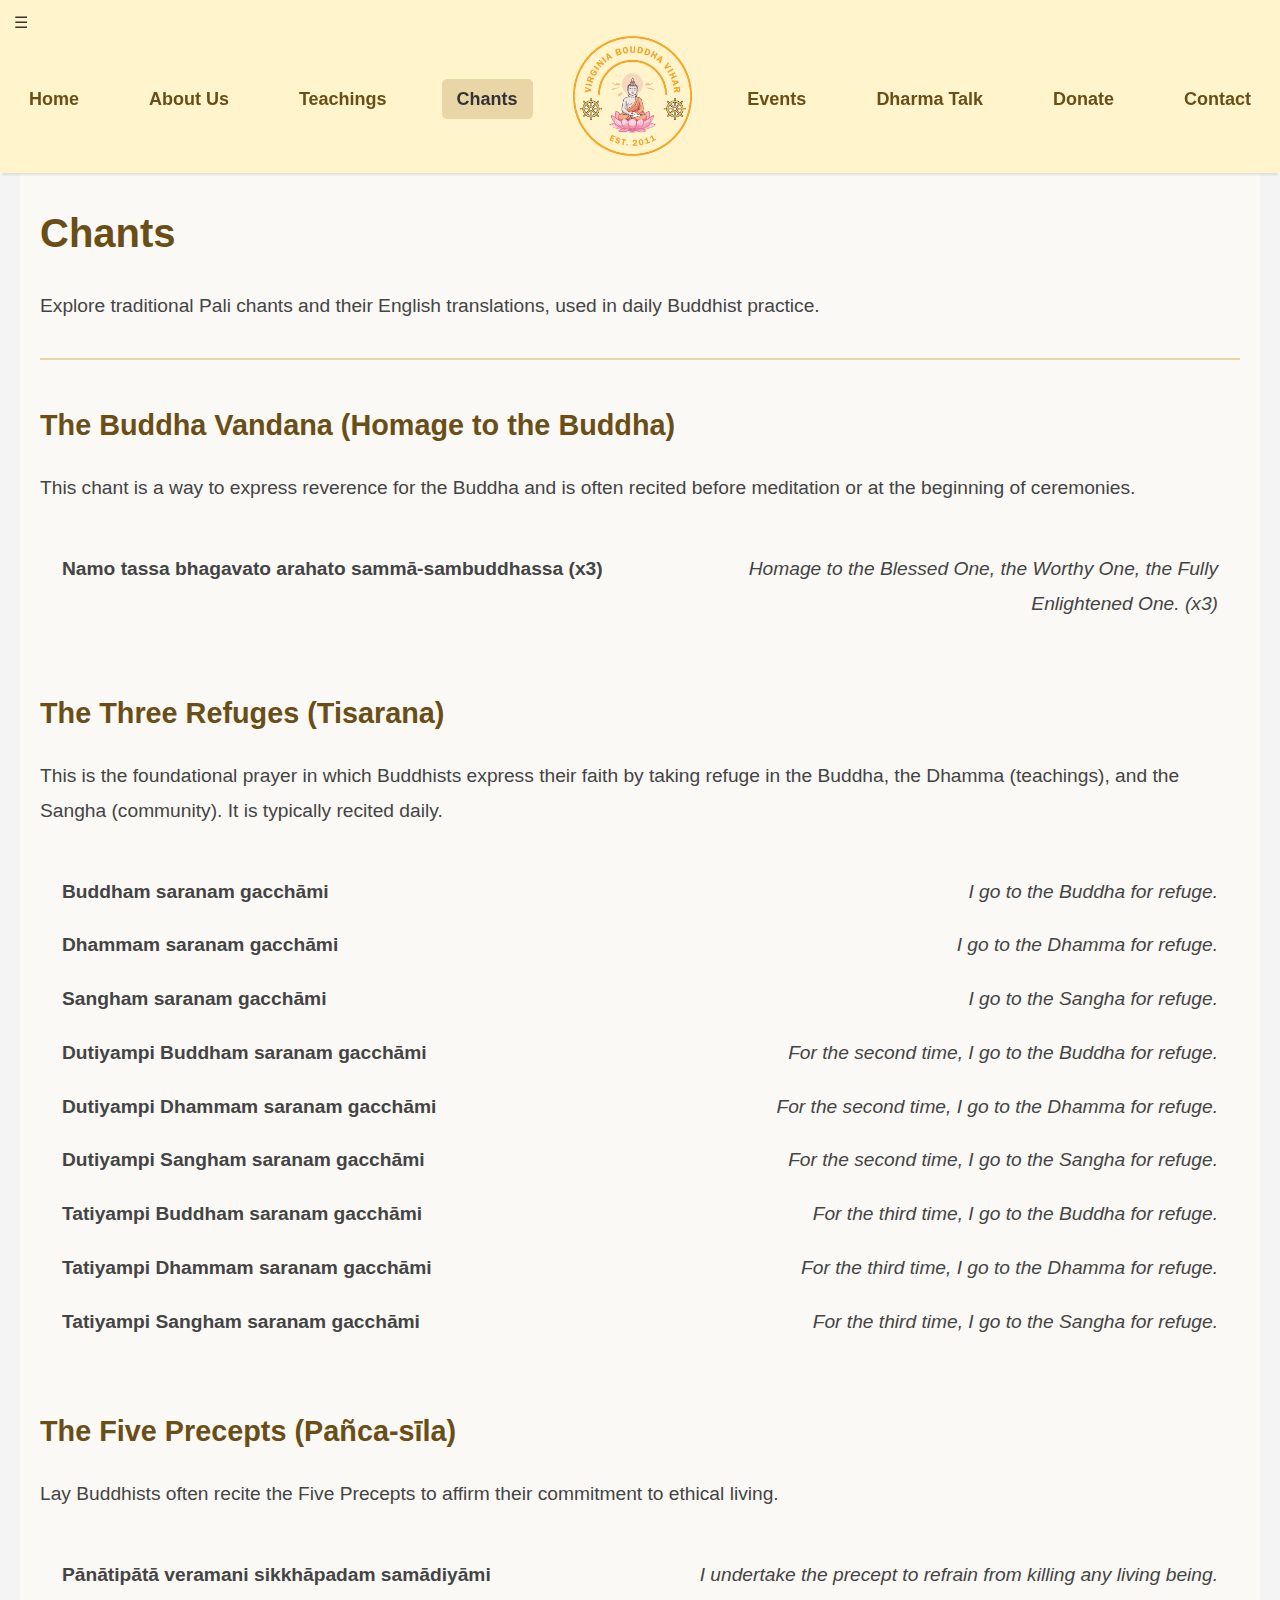
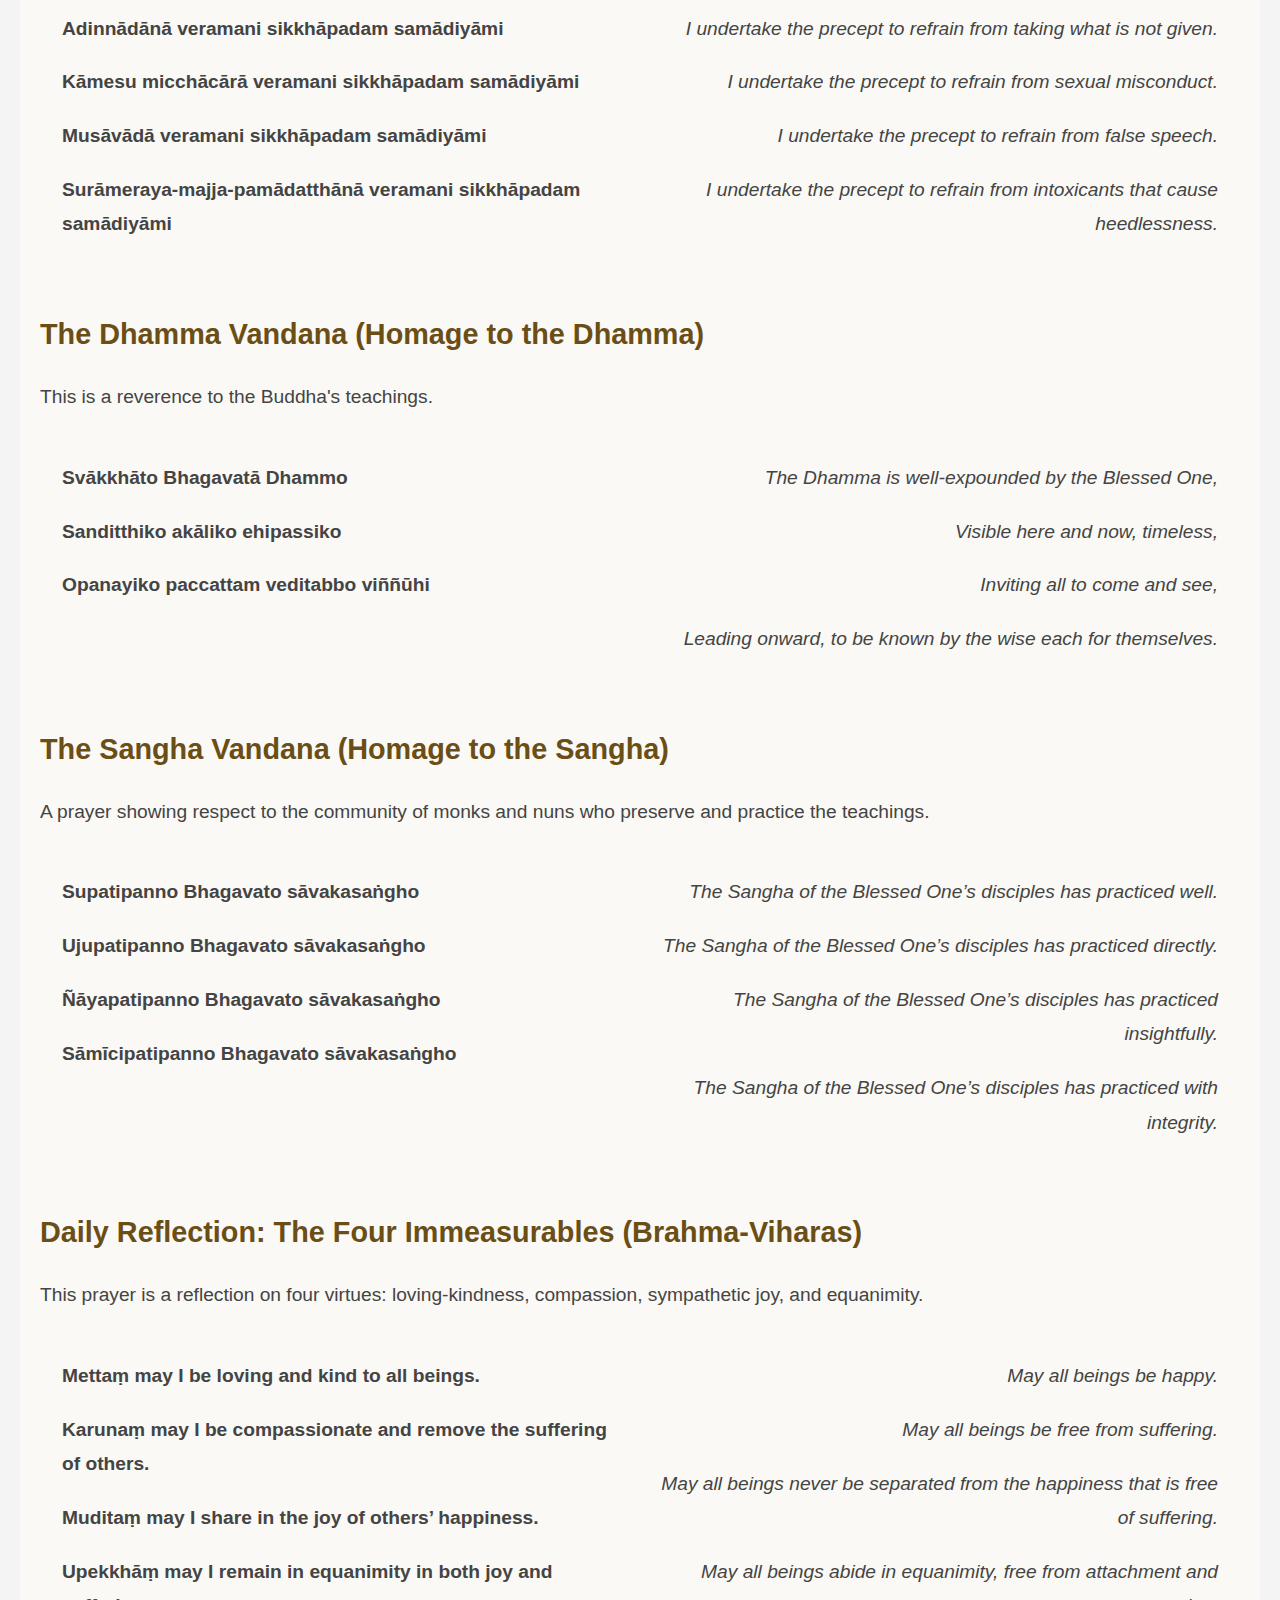
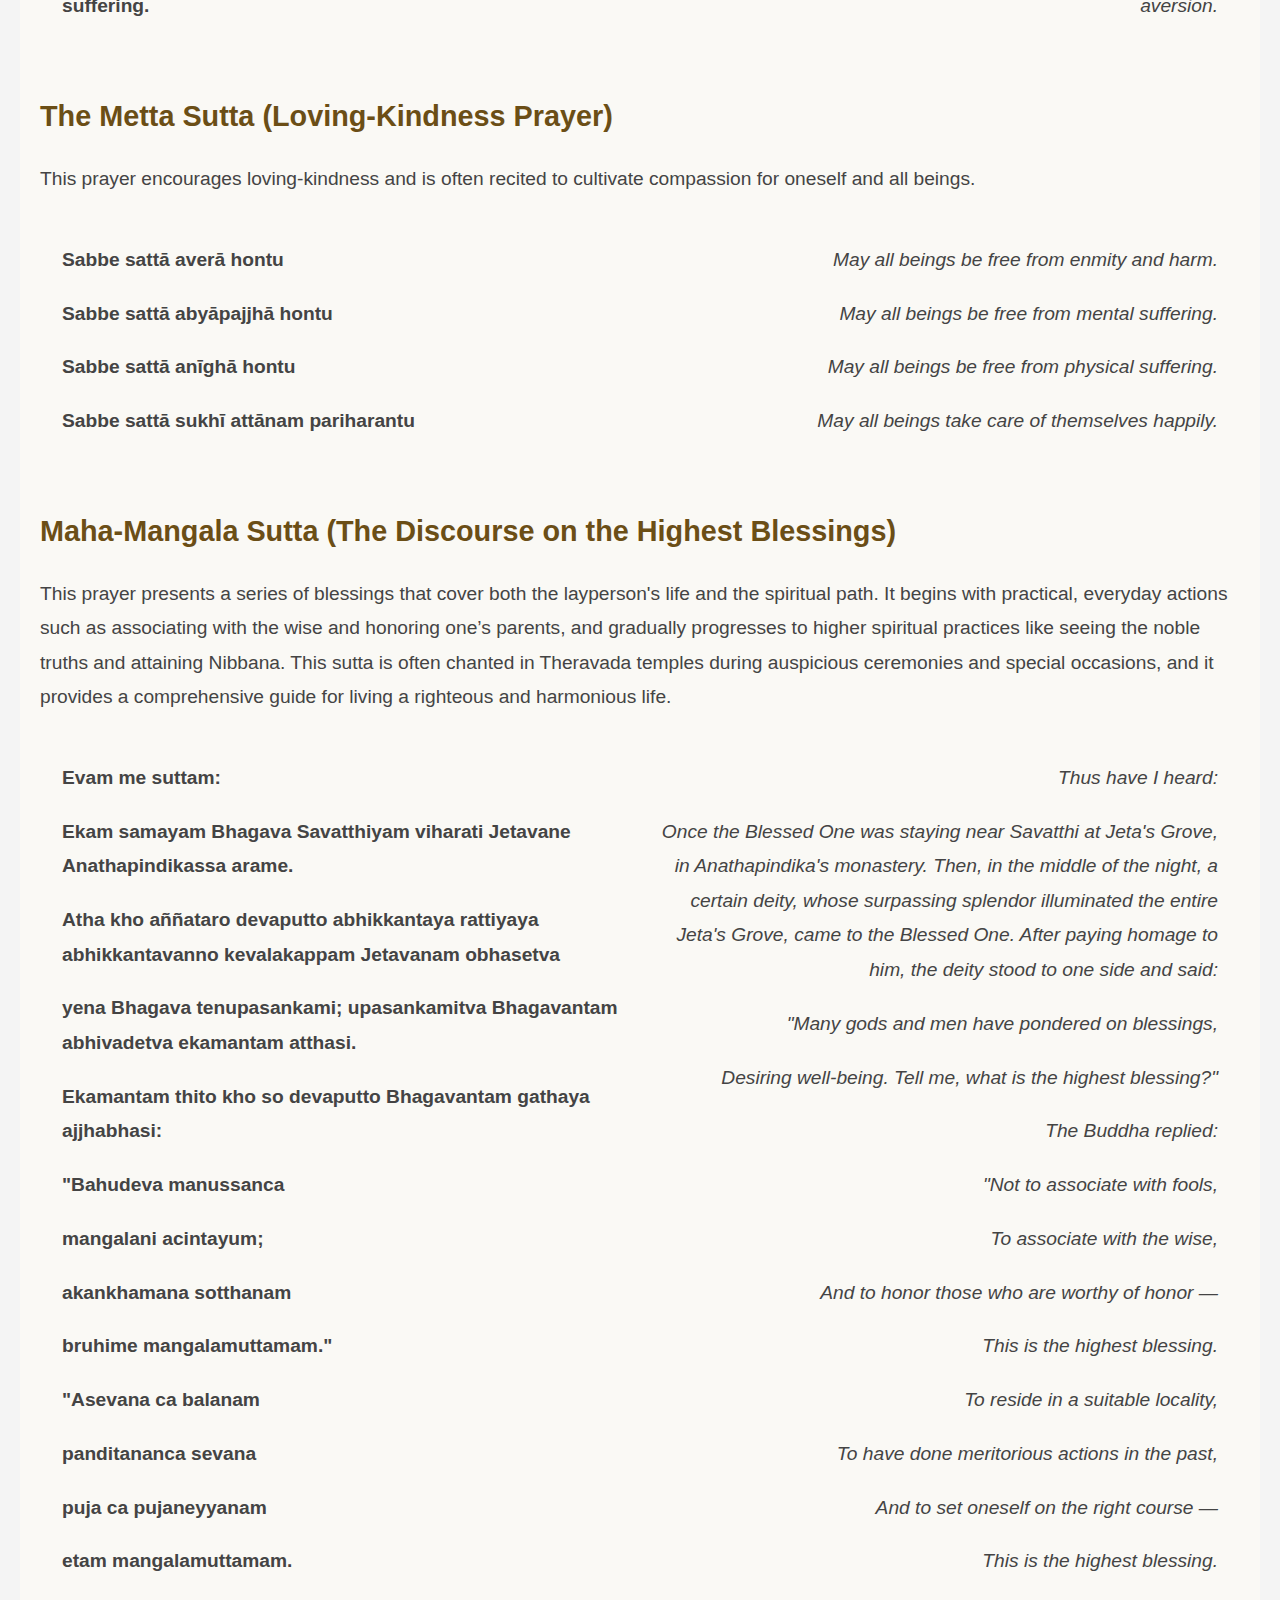
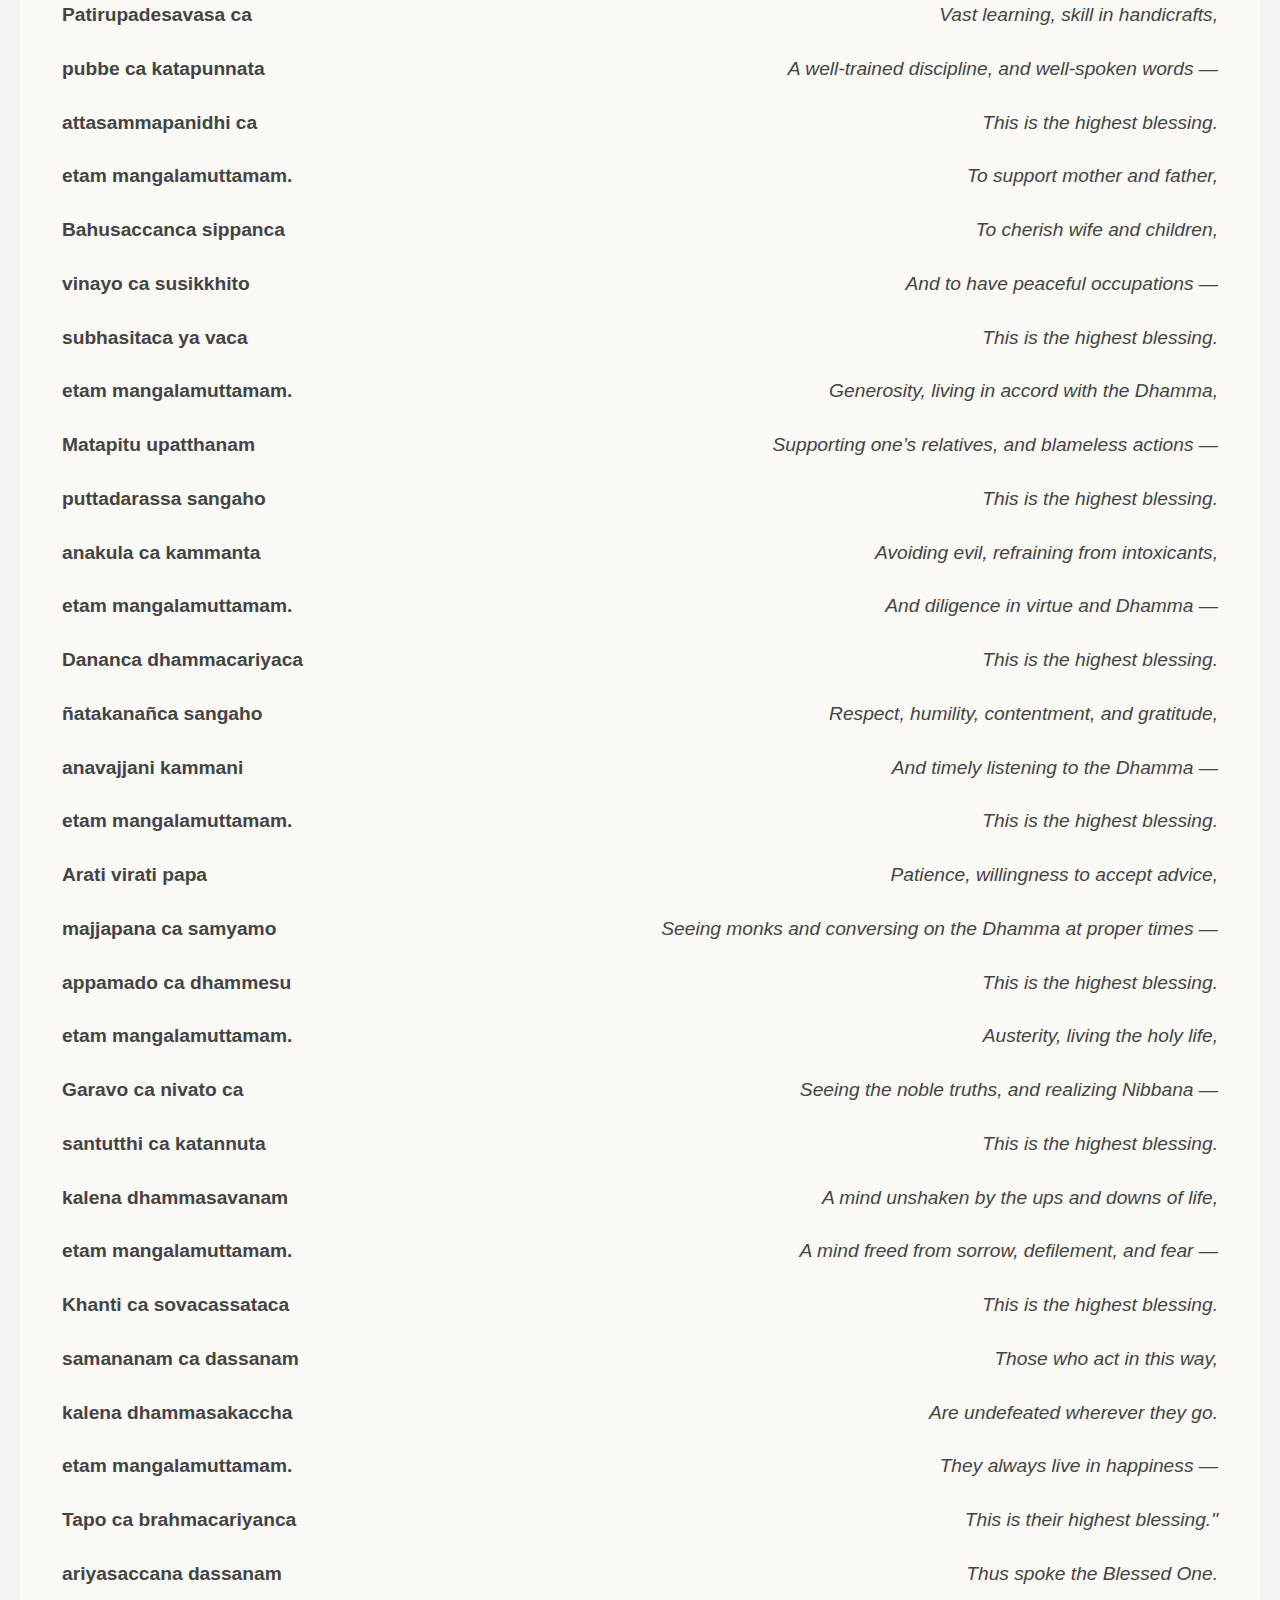
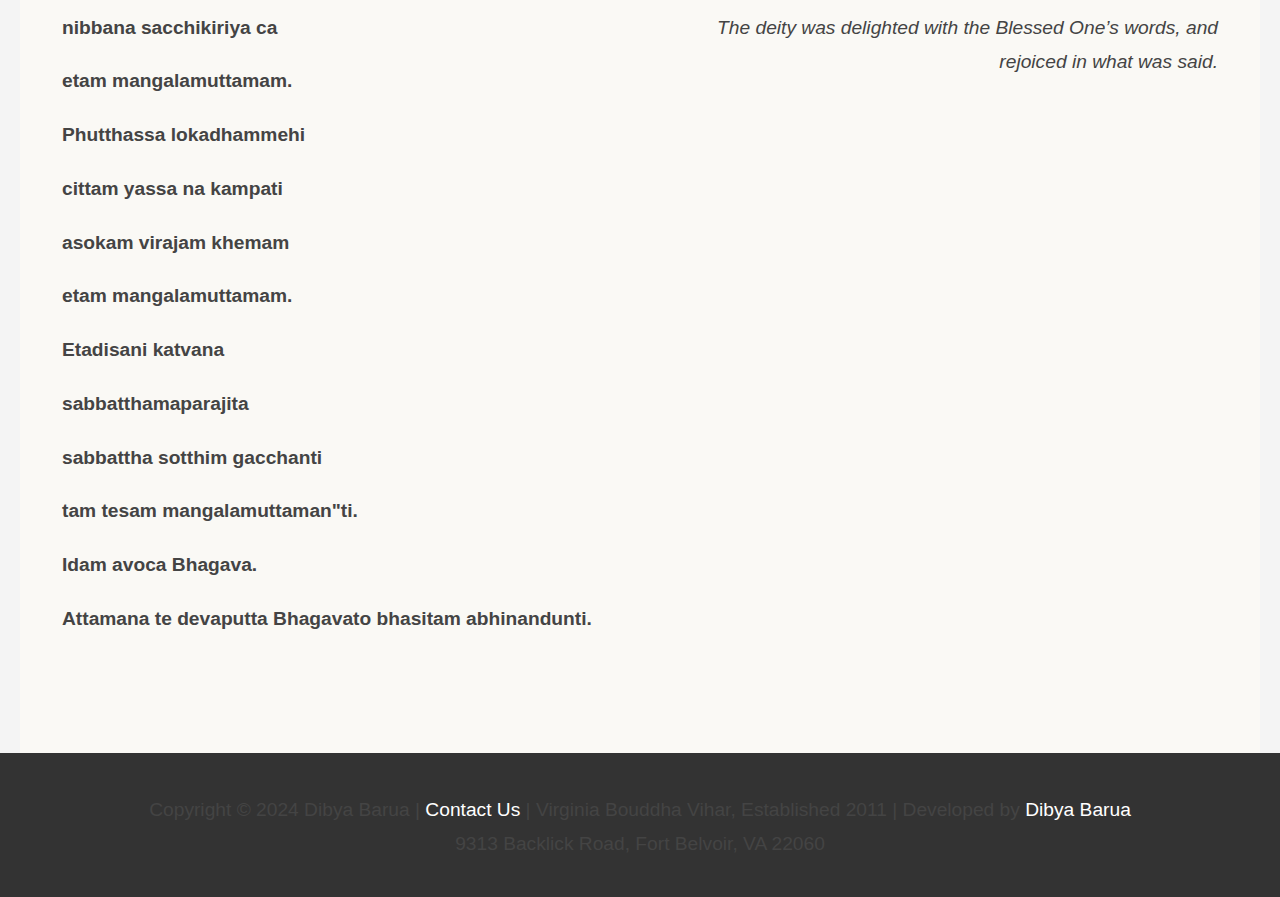
<file: chants.html>
<!DOCTYPE html>
<html lang="en">
<head>
  <meta charset="UTF-8">
  <meta name="viewport" content="width=device-width, initial-scale=1.0">
  <title>Virginia Bouddha Vihar - Chants</title>
  <link rel="stylesheet" href="styles.css">
  <script src="common.js" defer></script> <!-- Load common.js to inject common elements -->
</head>
<body>
  <!-- Navbar Placeholder -->
  <div id="navbar-placeholder"></div>

  <!-- Chants Content -->
  <section class="content">
    <div class="section-title">
      <h1>Chants</h1>
      <p>Explore traditional Pali chants and their English translations, used in daily Buddhist practice.</p>
    </div>

    <div class="chant-section">
      <h2>The Buddha Vandana (Homage to the Buddha)</h2>
      <p>This chant is a way to express reverence for the Buddha and is often recited before meditation or at the beginning of ceremonies.</p>
      <table>
        <tr>
          <td class="chant-pali">
            <p>Namo tassa bhagavato arahato sammā-sambuddhassa (x3)</p>
          </td>
          <td class="chant-english">
            <p>Homage to the Blessed One, the Worthy One, the Fully Enlightened One. (x3)</p>
          </td>
        </tr>
      </table>
    </div>

    <div class="chant-section">
      <h2>The Three Refuges (Tisarana)</h2>
      <p>This is the foundational prayer in which Buddhists express their faith by taking refuge in the Buddha, the Dhamma (teachings), and the Sangha (community). It is typically recited daily.</p>
      <table>
        <tr>
          <td class="chant-pali">
            <p>Buddham saranam gacchāmi</p>
            <p>Dhammam saranam gacchāmi</p>
            <p>Sangham saranam gacchāmi</p>
            <p>Dutiyampi Buddham saranam gacchāmi</p>
            <p>Dutiyampi Dhammam saranam gacchāmi</p>
            <p>Dutiyampi Sangham saranam gacchāmi</p>
            <p>Tatiyampi Buddham saranam gacchāmi</p>
            <p>Tatiyampi Dhammam saranam gacchāmi</p>
            <p>Tatiyampi Sangham saranam gacchāmi</p>
          </td>
          <td class="chant-english">
            <p>I go to the Buddha for refuge.</p>
            <p>I go to the Dhamma for refuge.</p>
            <p>I go to the Sangha for refuge.</p>
            <p>For the second time, I go to the Buddha for refuge.</p>
            <p>For the second time, I go to the Dhamma for refuge.</p>
            <p>For the second time, I go to the Sangha for refuge.</p>
            <p>For the third time, I go to the Buddha for refuge.</p>
            <p>For the third time, I go to the Dhamma for refuge.</p>
            <p>For the third time, I go to the Sangha for refuge.</p>
          </td>
        </tr>
      </table>
    </div>

    <div class="chant-section">
      <h2>The Five Precepts (Pañca-sīla)</h2>
      <p>Lay Buddhists often recite the Five Precepts to affirm their commitment to ethical living.</p>
      <table>
        <tr>
          <td class="chant-pali">
            <p>Pānātipātā veramani sikkhāpadam samādiyāmi</p>
            <p>Adinnādānā veramani sikkhāpadam samādiyāmi</p>
            <p>Kāmesu micchācārā veramani sikkhāpadam samādiyāmi</p>
            <p>Musāvādā veramani sikkhāpadam samādiyāmi</p>
            <p>Surāmeraya-majja-pamādatthānā veramani sikkhāpadam samādiyāmi</p>
          </td>
          <td class="chant-english">
            <p>I undertake the precept to refrain from killing any living being.</p>
            <p>I undertake the precept to refrain from taking what is not given.</p>
            <p>I undertake the precept to refrain from sexual misconduct.</p>
            <p>I undertake the precept to refrain from false speech.</p>
            <p>I undertake the precept to refrain from intoxicants that cause heedlessness.</p>
          </td>
        </tr>
      </table>
    </div>

    <div class="chant-section">
      <h2>The Dhamma Vandana (Homage to the Dhamma)</h2>
      <p>This is a reverence to the Buddha's teachings.</p>
      <table>
        <tr>
          <td class="chant-pali">
            <p>Svākkhāto Bhagavatā Dhammo</p>
            <p>Sanditthiko akāliko ehipassiko</p>
            <p>Opanayiko paccattam veditabbo viññūhi</p>
          </td>
          <td class="chant-english">
            <p>The Dhamma is well-expounded by the Blessed One,</p>
            <p>Visible here and now, timeless,</p>
            <p>Inviting all to come and see,</p>
            <p>Leading onward, to be known by the wise each for themselves.</p>
          </td>
        </tr>
      </table>
    </div>

    <div class="chant-section">
      <h2>The Sangha Vandana (Homage to the Sangha)</h2>
      <p>A prayer showing respect to the community of monks and nuns who preserve and practice the teachings.</p>
      <table>
        <tr>
          <td class="chant-pali">
            <p>Supatipanno Bhagavato sāvakasaṅgho</p>
            <p>Ujupatipanno Bhagavato sāvakasaṅgho</p>
            <p>Ñāyapatipanno Bhagavato sāvakasaṅgho</p>
            <p>Sāmīcipatipanno Bhagavato sāvakasaṅgho</p>
          </td>
          <td class="chant-english">
            <p>The Sangha of the Blessed One’s disciples has practiced well.</p>
            <p>The Sangha of the Blessed One’s disciples has practiced directly.</p>
            <p>The Sangha of the Blessed One’s disciples has practiced insightfully.</p>
            <p>The Sangha of the Blessed One’s disciples has practiced with integrity.</p>
          </td>
        </tr>
      </table>
    </div>

    <div class="chant-section">
      <h2>Daily Reflection: The Four Immeasurables (Brahma-Viharas)</h2>
      <p>This prayer is a reflection on four virtues: loving-kindness, compassion, sympathetic joy, and equanimity.</p>
      <table>
        <tr>
          <td class="chant-pali">
            <p>Mettaṃ may I be loving and kind to all beings.</p>
            <p>Karunaṃ may I be compassionate and remove the suffering of others.</p>
            <p>Muditaṃ may I share in the joy of others’ happiness.</p>
            <p>Upekkhāṃ may I remain in equanimity in both joy and suffering.</p>
          </td>
          <td class="chant-english">
            <p>May all beings be happy.</p>
            <p>May all beings be free from suffering.</p>
            <p>May all beings never be separated from the happiness that is free of suffering.</p>
            <p>May all beings abide in equanimity, free from attachment and aversion.</p>
          </td>
        </tr>
      </table>
    </div>

    <div class="chant-section">
      <h2>The Metta Sutta (Loving-Kindness Prayer)</h2>
      <p>This prayer encourages loving-kindness and is often recited to cultivate compassion for oneself and all beings.</p>
      <table>
        <tr>
          <td class="chant-pali">
            <p>Sabbe sattā averā hontu</p>
            <p>Sabbe sattā abyāpajjhā hontu</p>
            <p>Sabbe sattā anīghā hontu</p>
            <p>Sabbe sattā sukhī attānam pariharantu</p>
          </td>
          <td class="chant-english">
            <p>May all beings be free from enmity and harm.</p>
            <p>May all beings be free from mental suffering.</p>
            <p>May all beings be free from physical suffering.</p>
            <p>May all beings take care of themselves happily.</p>
          </td>
        </tr>
      </table>
    </div>

    <div class="chant-section">
      <h2>Maha-Mangala Sutta (The Discourse on the Highest Blessings)</h2>
      <p>This prayer presents a series of blessings that cover both the layperson's life and the spiritual path. It begins with practical, everyday actions such as associating with the wise and honoring one’s parents, and gradually progresses to higher spiritual practices like seeing the noble truths and attaining Nibbana. This sutta is often chanted in Theravada temples during auspicious ceremonies and special occasions, and it provides a comprehensive guide for living a righteous and harmonious life.</p>
      <table>
        <tr>
          <td class="chant-pali">
            <p>Evam me suttam:</p>
            <p>Ekam samayam Bhagava Savatthiyam viharati Jetavane Anathapindikassa arame.</p>
            <p>Atha kho aññataro devaputto abhikkantaya rattiyaya abhikkantavanno kevalakappam Jetavanam obhasetva</p>
            <p>yena Bhagava tenupasankami; upasankamitva Bhagavantam abhivadetva ekamantam atthasi.</p>
            <p>Ekamantam thito kho so devaputto Bhagavantam gathaya ajjhabhasi:</p>
            <p>"Bahudeva manussanca</p>
            <p>mangalani acintayum;</p>
            <p>akankhamana sotthanam</p>
            <p>bruhime mangalamuttamam."</p>
            <p>"Asevana ca balanam</p>
            <p>panditananca sevana</p>
            <p>puja ca pujaneyyanam</p>
            <p>etam mangalamuttamam.</p>
            <p>Patirupadesavasa ca</p>
            <p>pubbe ca katapunnata</p>
            <p>attasammapanidhi ca</p>
            <p>etam mangalamuttamam.</p>
            <p>Bahusaccanca sippanca</p>
            <p>vinayo ca susikkhito</p>
            <p>subhasitaca ya vaca</p>
            <p>etam mangalamuttamam.</p>
            <p>Matapitu upatthanam</p>
            <p>puttadarassa sangaho</p>
            <p>anakula ca kammanta</p>
            <p>etam mangalamuttamam.</p>
            <p>Dananca dhammacariyaca</p>
            <p>ñatakanañca sangaho</p>
            <p>anavajjani kammani</p>
            <p>etam mangalamuttamam.</p>
            <p>Arati virati papa</p>
            <p>majjapana ca samyamo</p>
            <p>appamado ca dhammesu</p>
            <p>etam mangalamuttamam.</p>
            <p>Garavo ca nivato ca</p>
            <p>santutthi ca katannuta</p>
            <p>kalena dhammasavanam</p>
            <p>etam mangalamuttamam.</p>
            <p>Khanti ca sovacassataca</p>
            <p>samananam ca dassanam</p>
            <p>kalena dhammasakaccha</p>
            <p>etam mangalamuttamam.</p>
            <p>Tapo ca brahmacariyanca</p>
            <p>ariyasaccana dassanam</p>
            <p>nibbana sacchikiriya ca</p>
            <p>etam mangalamuttamam.</p>
            <p>Phutthassa lokadhammehi</p>
            <p>cittam yassa na kampati</p>
            <p>asokam virajam khemam</p>
            <p>etam mangalamuttamam.</p>
            <p>Etadisani katvana</p>
            <p>sabbatthamaparajita</p>
            <p>sabbattha sotthim gacchanti</p>
            <p>tam tesam mangalamuttaman"ti.</p>
            <p>Idam avoca Bhagava.</p>
            <p>Attamana te devaputta Bhagavato bhasitam abhinandunti.</p>
          </td>
          <td class="chant-english">
            <p>Thus have I heard:</p>
            <p>Once the Blessed One was staying near Savatthi at Jeta's Grove, in Anathapindika's monastery. Then, in the middle of the night, a certain deity, whose surpassing splendor illuminated the entire Jeta's Grove, came to the Blessed One. After paying homage to him, the deity stood to one side and said:</p>
            <p>"Many gods and men have pondered on blessings,</p>
            <p>Desiring well-being. Tell me, what is the highest blessing?"</p>
            <p>The Buddha replied:</p>
            <p>"Not to associate with fools,</p>
            <p>To associate with the wise,</p>
            <p>And to honor those who are worthy of honor —</p>
            <p>This is the highest blessing.</p>
            <p>To reside in a suitable locality,</p>
            <p>To have done meritorious actions in the past,</p>
            <p>And to set oneself on the right course —</p>
            <p>This is the highest blessing.</p>
            <p>Vast learning, skill in handicrafts,</p>
            <p>A well-trained discipline, and well-spoken words —</p>
            <p>This is the highest blessing.</p>
            <p>To support mother and father,</p>
            <p>To cherish wife and children,</p>
            <p>And to have peaceful occupations —</p>
            <p>This is the highest blessing.</p>
            <p>Generosity, living in accord with the Dhamma,</p>
            <p>Supporting one’s relatives, and blameless actions —</p>
            <p>This is the highest blessing.</p>
            <p>Avoiding evil, refraining from intoxicants,</p>
            <p>And diligence in virtue and Dhamma —</p>
            <p>This is the highest blessing.</p>
            <p>Respect, humility, contentment, and gratitude,</p>
            <p>And timely listening to the Dhamma —</p>
            <p>This is the highest blessing.</p>
            <p>Patience, willingness to accept advice,</p>
            <p>Seeing monks and conversing on the Dhamma at proper times —</p>
            <p>This is the highest blessing.</p>
            <p>Austerity, living the holy life,</p>
            <p>Seeing the noble truths, and realizing Nibbana —</p>
            <p>This is the highest blessing.</p>
            <p>A mind unshaken by the ups and downs of life,</p>
            <p>A mind freed from sorrow, defilement, and fear —</p>
            <p>This is the highest blessing.</p>
            <p>Those who act in this way,</p>
            <p>Are undefeated wherever they go.</p>
            <p>They always live in happiness —</p>
            <p>This is their highest blessing."</p>
            <p>Thus spoke the Blessed One.</p>
            <p>The deity was delighted with the Blessed One’s words, and rejoiced in what was said.</p>
          </td>
        </tr>
      </table>
    </div>

  </section>

  <!-- Footer Placeholder -->
  <div id="footer-placeholder"></div>

  <script src="script.js"></script> <!-- Additional JS if needed -->
</body>
</html>
</file>
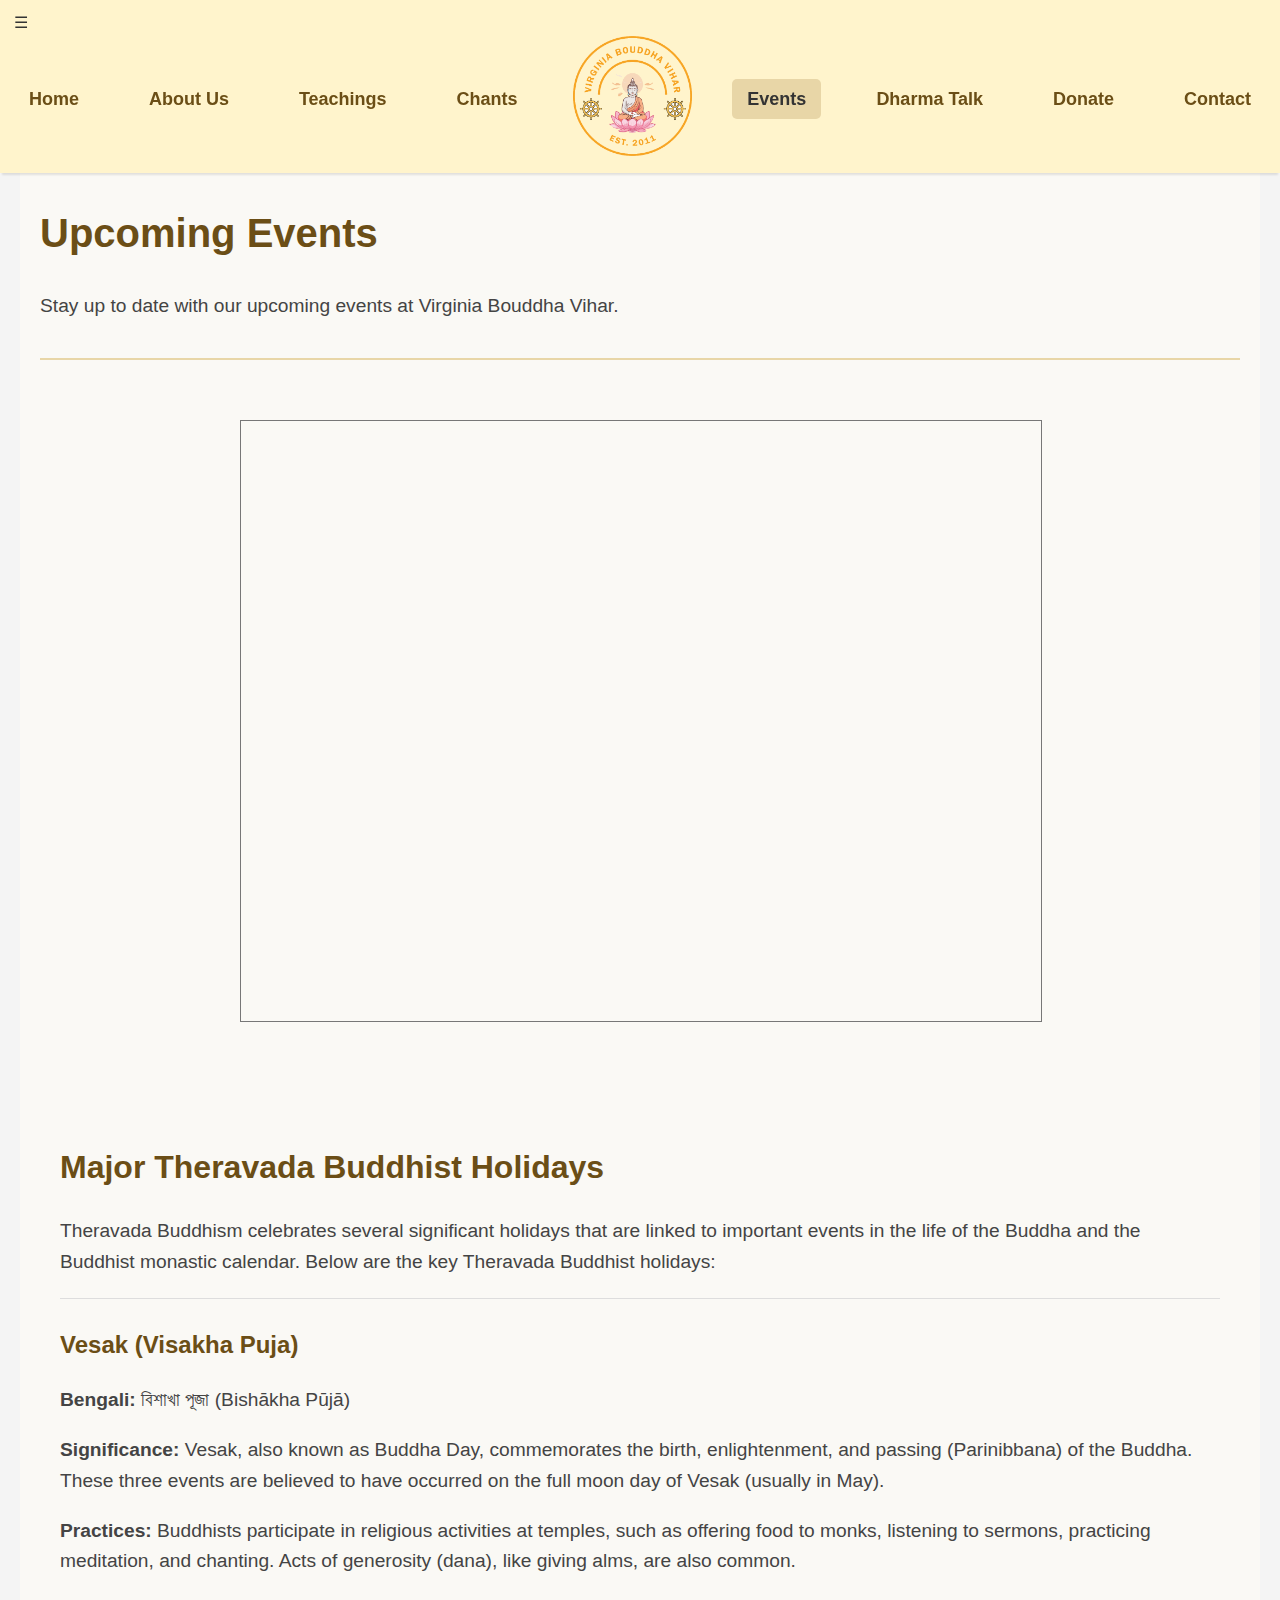
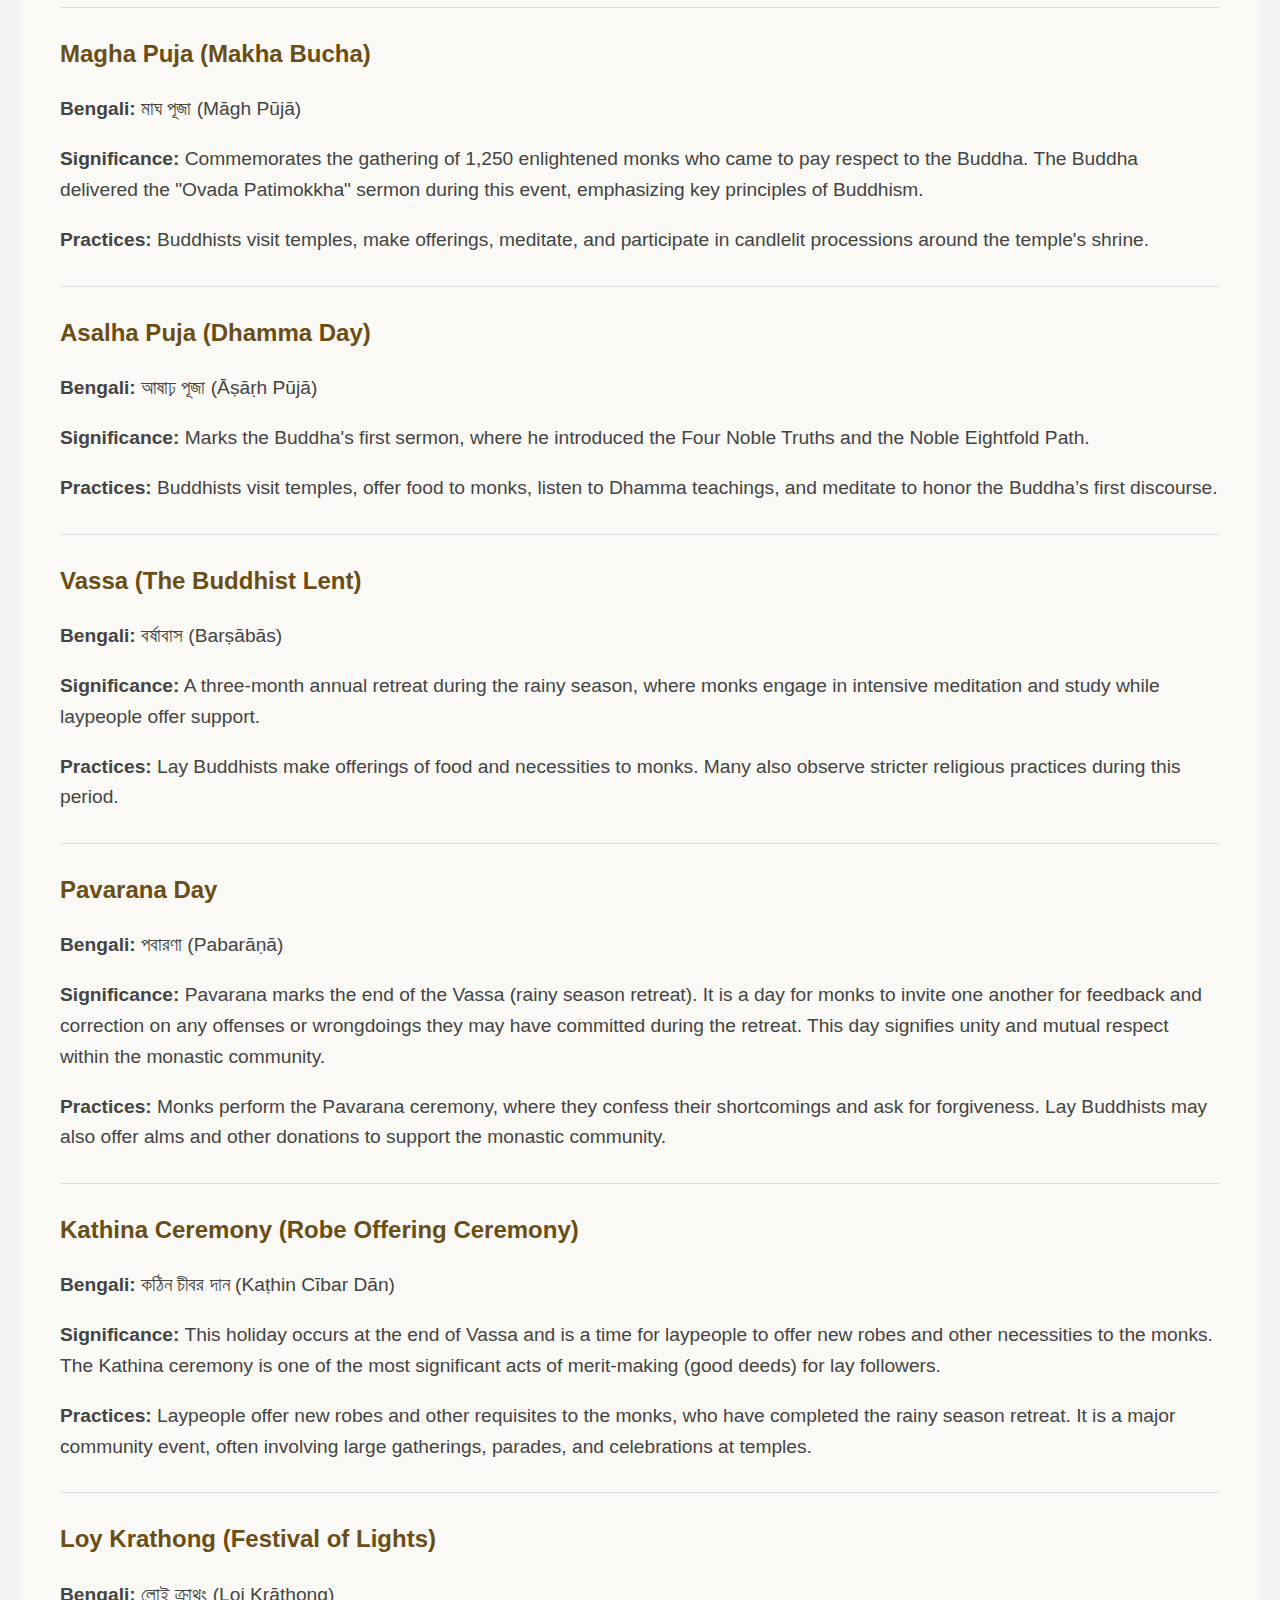
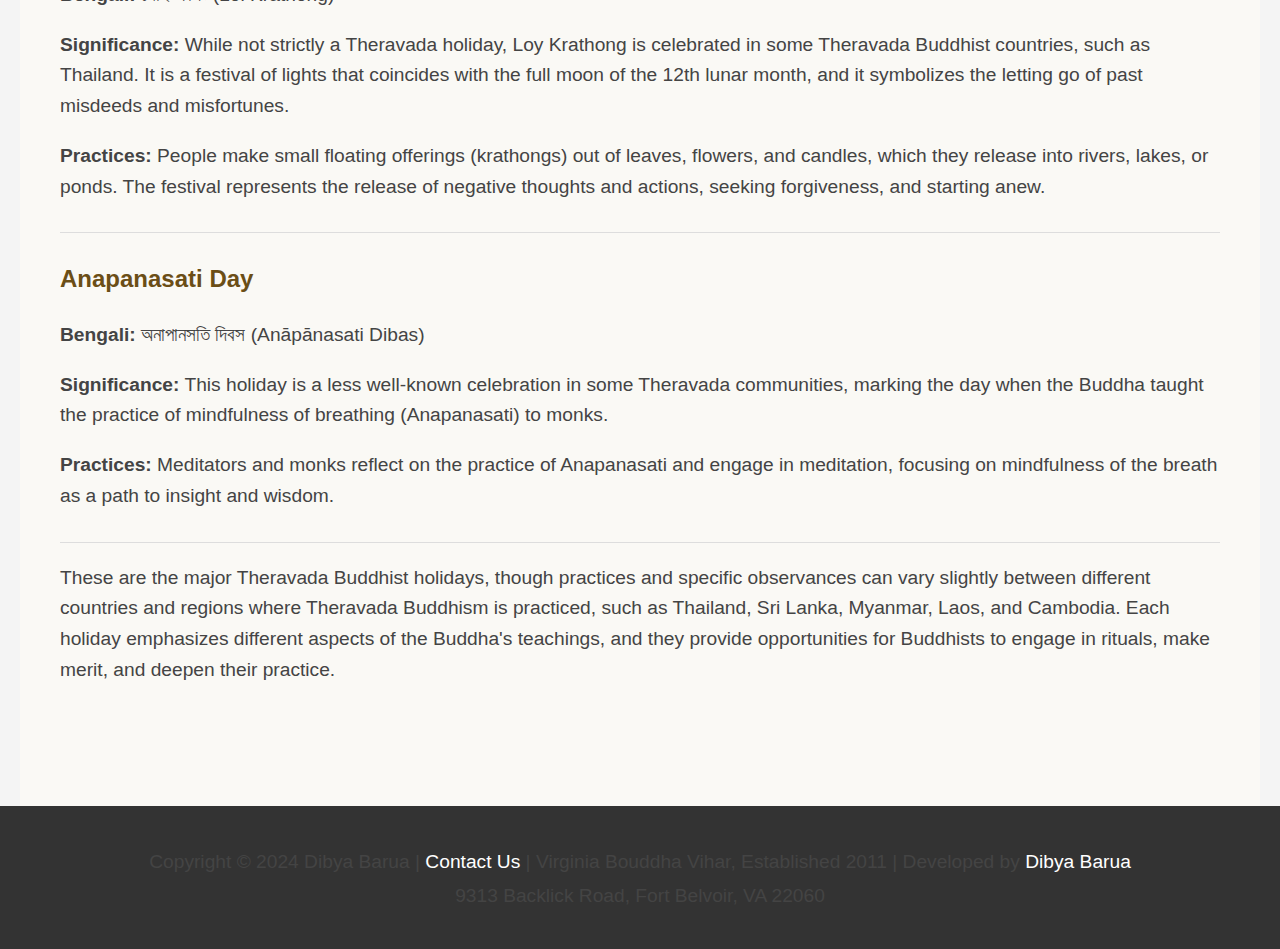
<file: events.html>
<!DOCTYPE html>
<html lang="en">
<head>
  <meta charset="UTF-8">
  <meta name="viewport" content="width=device-width, initial-scale=1.0">
  <title>Virginia Bouddha Vihar - Events</title>
  <link rel="stylesheet" href="styles.css">
  <script src="common.js" defer></script> <!-- Load common.js to inject common elements -->
</head>
<body>
  <!-- Navbar Placeholder -->
  <div id="navbar-placeholder"></div>

  <!-- Events Page Content -->
  <section class="content">
    <div class="section-title">
      <h1>Upcoming Events</h1>
      <p>Stay up to date with our upcoming events at Virginia Bouddha Vihar.</p>
    </div>

    <!-- Google Calendar Embed -->
    <div class="calendar-container">
      <iframe 
        src="https://calendar.google.com/calendar/embed?height=600&wkst=1&ctz=America%2FNew_York&bgcolor=%23EF6C00&title=Virgina%20Bouddha%20Vihar%20Events&src=YWQ4ZWFmODRiYzAwYjEyN2NkMDA3ZTA4ZmQ0MTdmNWU4MTIxMmE3Mjk4ZmMwYTRmM2ZlNjcwMTMwNTEwMWMzZkBncm91cC5jYWxlbmRhci5nb29nbGUuY29t&src=aHQzamxmYWFjNWxmZDYyNjN1bGZoNHRxbDhAZ3JvdXAuY2FsZW5kYXIuZ29vZ2xlLmNvbQ&color=%23F09300&color=%23B39DDB"
        style="border:solid 1px #777" 
        width="800" 
        height="600" 
        frameborder="0" 
        scrolling="no">
      </iframe>
    </div>

    <!-- Theravada Buddhist Holidays Section -->
    <section class="holidays-section">
      <h2>Major Theravada Buddhist Holidays</h2>
      <p>Theravada Buddhism celebrates several significant holidays that are linked to important events in the life of the Buddha and the Buddhist monastic calendar. Below are the key Theravada Buddhist holidays:</p>

        <hr>

      <!-- Holiday 1 -->
      <div class="holiday">
        <h3>Vesak (Visakha Puja)</h3>
        <p><strong>Bengali:</strong> বিশাখা পূজা (Bishākha Pūjā)</p>
        <p><strong>Significance:</strong> Vesak, also known as Buddha Day, commemorates the birth, enlightenment, and passing (Parinibbana) of the Buddha. These three events are believed to have occurred on the full moon day of Vesak (usually in May).</p>
        <p><strong>Practices:</strong> Buddhists participate in religious activities at temples, such as offering food to monks, listening to sermons, practicing meditation, and chanting. Acts of generosity (dana), like giving alms, are also common.</p>
      </div>

      <hr>

      <!-- Holiday 2 -->
      <div class="holiday">
        <h3>Magha Puja (Makha Bucha)</h3>
        <p><strong>Bengali:</strong> মাঘ পূজা (Māgh Pūjā)</p>
        <p><strong>Significance:</strong> Commemorates the gathering of 1,250 enlightened monks who came to pay respect to the Buddha. The Buddha delivered the "Ovada Patimokkha" sermon during this event, emphasizing key principles of Buddhism.</p>
        <p><strong>Practices:</strong> Buddhists visit temples, make offerings, meditate, and participate in candlelit processions around the temple's shrine.</p>
      </div>

      <hr>

      <!-- Holiday 3 -->
      <div class="holiday">
        <h3>Asalha Puja (Dhamma Day)</h3>
        <p><strong>Bengali:</strong> আষাঢ় পূজা (Āṣāṛh Pūjā)</p>
        <p><strong>Significance:</strong> Marks the Buddha's first sermon, where he introduced the Four Noble Truths and the Noble Eightfold Path.</p>
        <p><strong>Practices:</strong> Buddhists visit temples, offer food to monks, listen to Dhamma teachings, and meditate to honor the Buddha’s first discourse.</p>
      </div>

      <hr>

      <!-- Holiday 4 -->
      <div class="holiday">
        <h3>Vassa (The Buddhist Lent)</h3>
        <p><strong>Bengali:</strong> বর্ষাবাস (Barṣābās)</p>
        <p><strong>Significance:</strong> A three-month annual retreat during the rainy season, where monks engage in intensive meditation and study while laypeople offer support.</p>
        <p><strong>Practices:</strong> Lay Buddhists make offerings of food and necessities to monks. Many also observe stricter religious practices during this period.</p>
      </div>

      <hr>

      <!-- Holiday 5 -->
      <div class="holiday">
        <h3>Pavarana Day</h3>
        <p><strong>Bengali:</strong> পবারণা (Pabarāṇā)</p>
        <p><strong>Significance:</strong> Pavarana marks the end of the Vassa (rainy season retreat). It is a day for monks to invite one another for feedback and correction on any offenses or wrongdoings they may have committed during the retreat. This day signifies unity and mutual respect within the monastic community.</p>
        <p><strong>Practices:</strong> Monks perform the Pavarana ceremony, where they confess their shortcomings and ask for forgiveness. Lay Buddhists may also offer alms and other donations to support the monastic community.</p>
      </div>

      <hr>

      <!-- Holiday 6 -->
      <div class="holiday">
        <h3>Kathina Ceremony (Robe Offering Ceremony)</h3>
        <p><strong>Bengali:</strong> কঠিন চীবর দান (Kaṭhin Cībar Dān)</p>
        <p><strong>Significance:</strong> This holiday occurs at the end of Vassa and is a time for laypeople to offer new robes and other necessities to the monks. The Kathina ceremony is one of the most significant acts of merit-making (good deeds) for lay followers.</p>
        <p><strong>Practices:</strong> Laypeople offer new robes and other requisites to the monks, who have completed the rainy season retreat. It is a major community event, often involving large gatherings, parades, and celebrations at temples.</p>
      </div>

      <hr>

      <!-- Holiday 7 -->
      <div class="holiday">
        <h3>Loy Krathong (Festival of Lights)</h3>
        <p><strong>Bengali:</strong> লোই ক্রাথং (Loi Krāthong)</p>
        <p><strong>Significance:</strong> While not strictly a Theravada holiday, Loy Krathong is celebrated in some Theravada Buddhist countries, such as Thailand. It is a festival of lights that coincides with the full moon of the 12th lunar month, and it symbolizes the letting go of past misdeeds and misfortunes.</p>
        <p><strong>Practices:</strong> People make small floating offerings (krathongs) out of leaves, flowers, and candles, which they release into rivers, lakes, or ponds. The festival represents the release of negative thoughts and actions, seeking forgiveness, and starting anew.</p>
      </div>

      <hr>

      <!-- Holiday 8 -->
      <div class="holiday">
        <h3>Anapanasati Day</h3>
        <p><strong>Bengali:</strong> অনাপানসতি দিবস (Anāpānasati Dibas)</p>
        <p><strong>Significance:</strong> This holiday is a less well-known celebration in some Theravada communities, marking the day when the Buddha taught the practice of mindfulness of breathing (Anapanasati) to monks.</p>
        <p><strong>Practices:</strong> Meditators and monks reflect on the practice of Anapanasati and engage in meditation, focusing on mindfulness of the breath as a path to insight and wisdom.</p>
      </div>

      <hr>

      <p>These are the major Theravada Buddhist holidays, though practices and specific observances can vary slightly between different countries and regions where Theravada Buddhism is practiced, such as Thailand, Sri Lanka, Myanmar, Laos, and Cambodia. Each holiday emphasizes different aspects of the Buddha's teachings, and they provide opportunities for Buddhists to engage in rituals, make merit, and deepen their practice.</p>
      
    </section>
  </section>

  <!-- Footer Placeholder -->
  <div id="footer-placeholder"></div>

  <script src="script.js"></script> <!-- Additional JS if needed -->
</body>
</html>
</file>
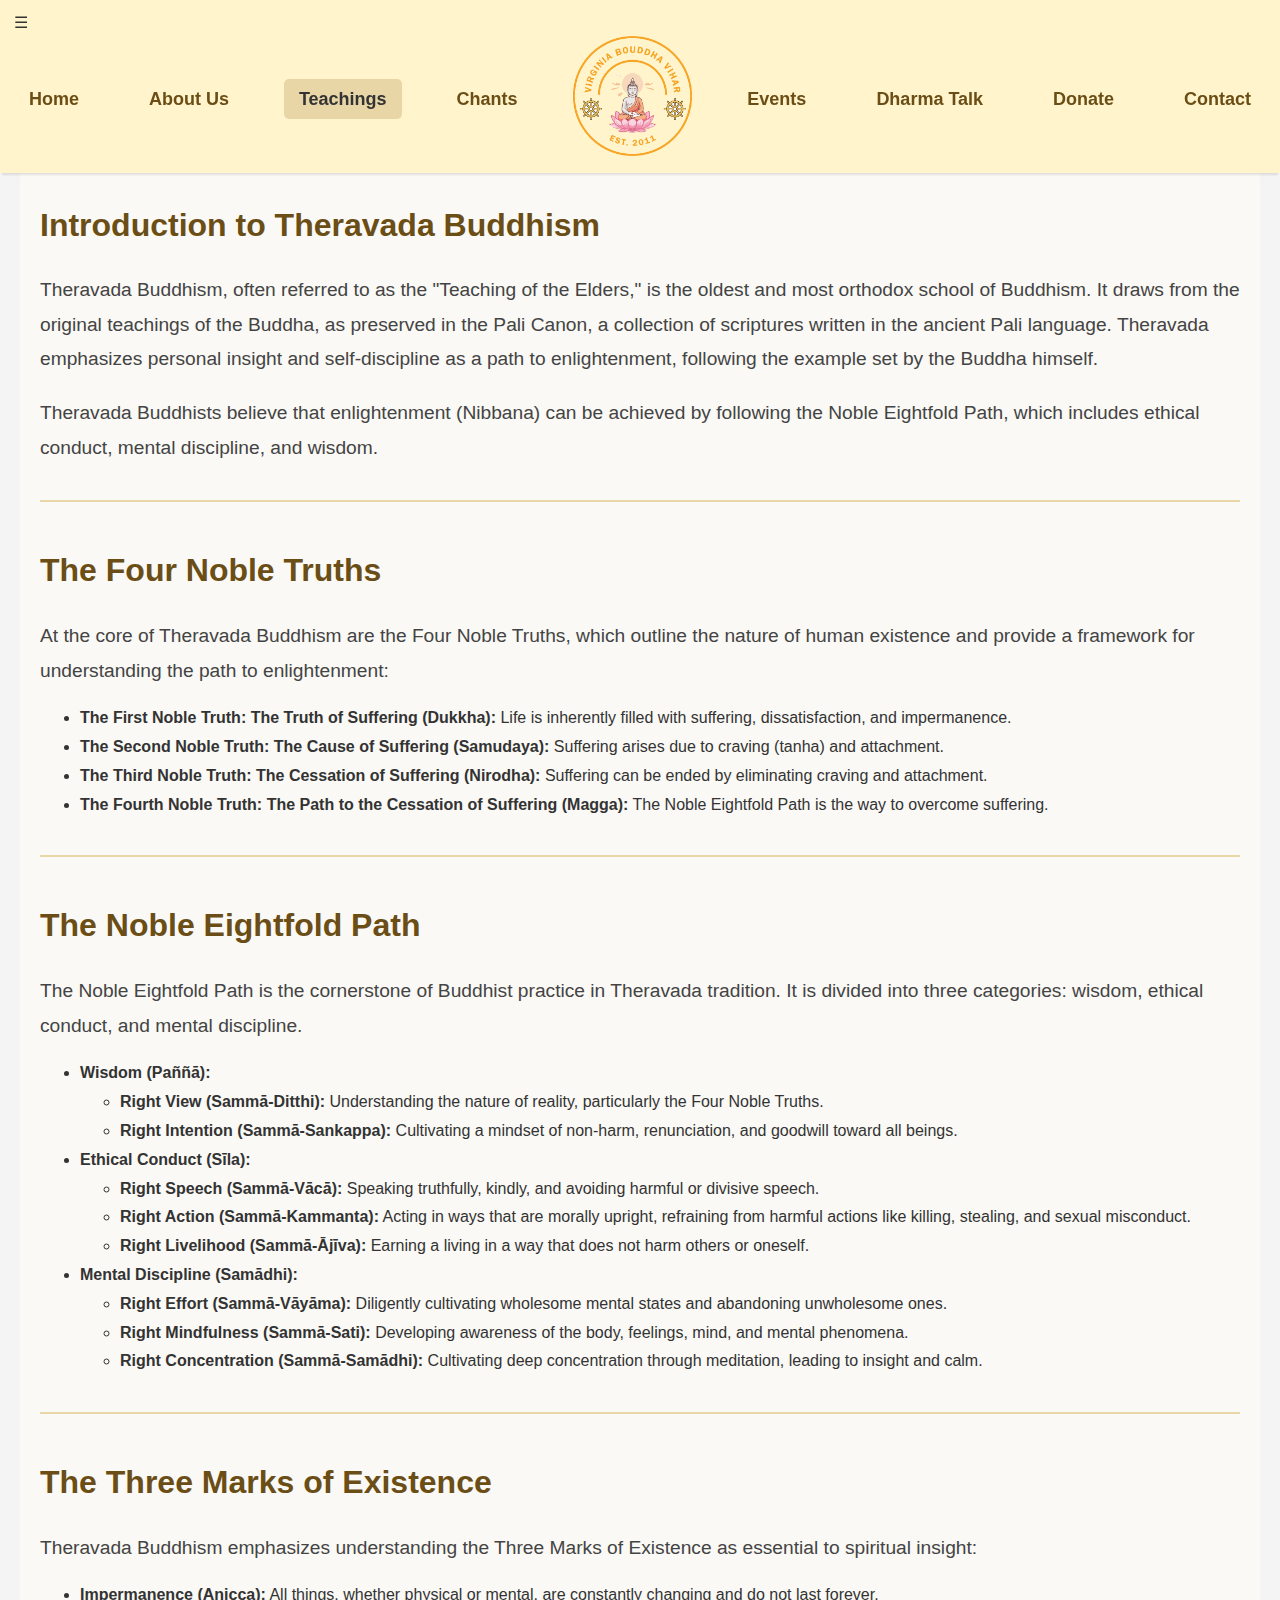
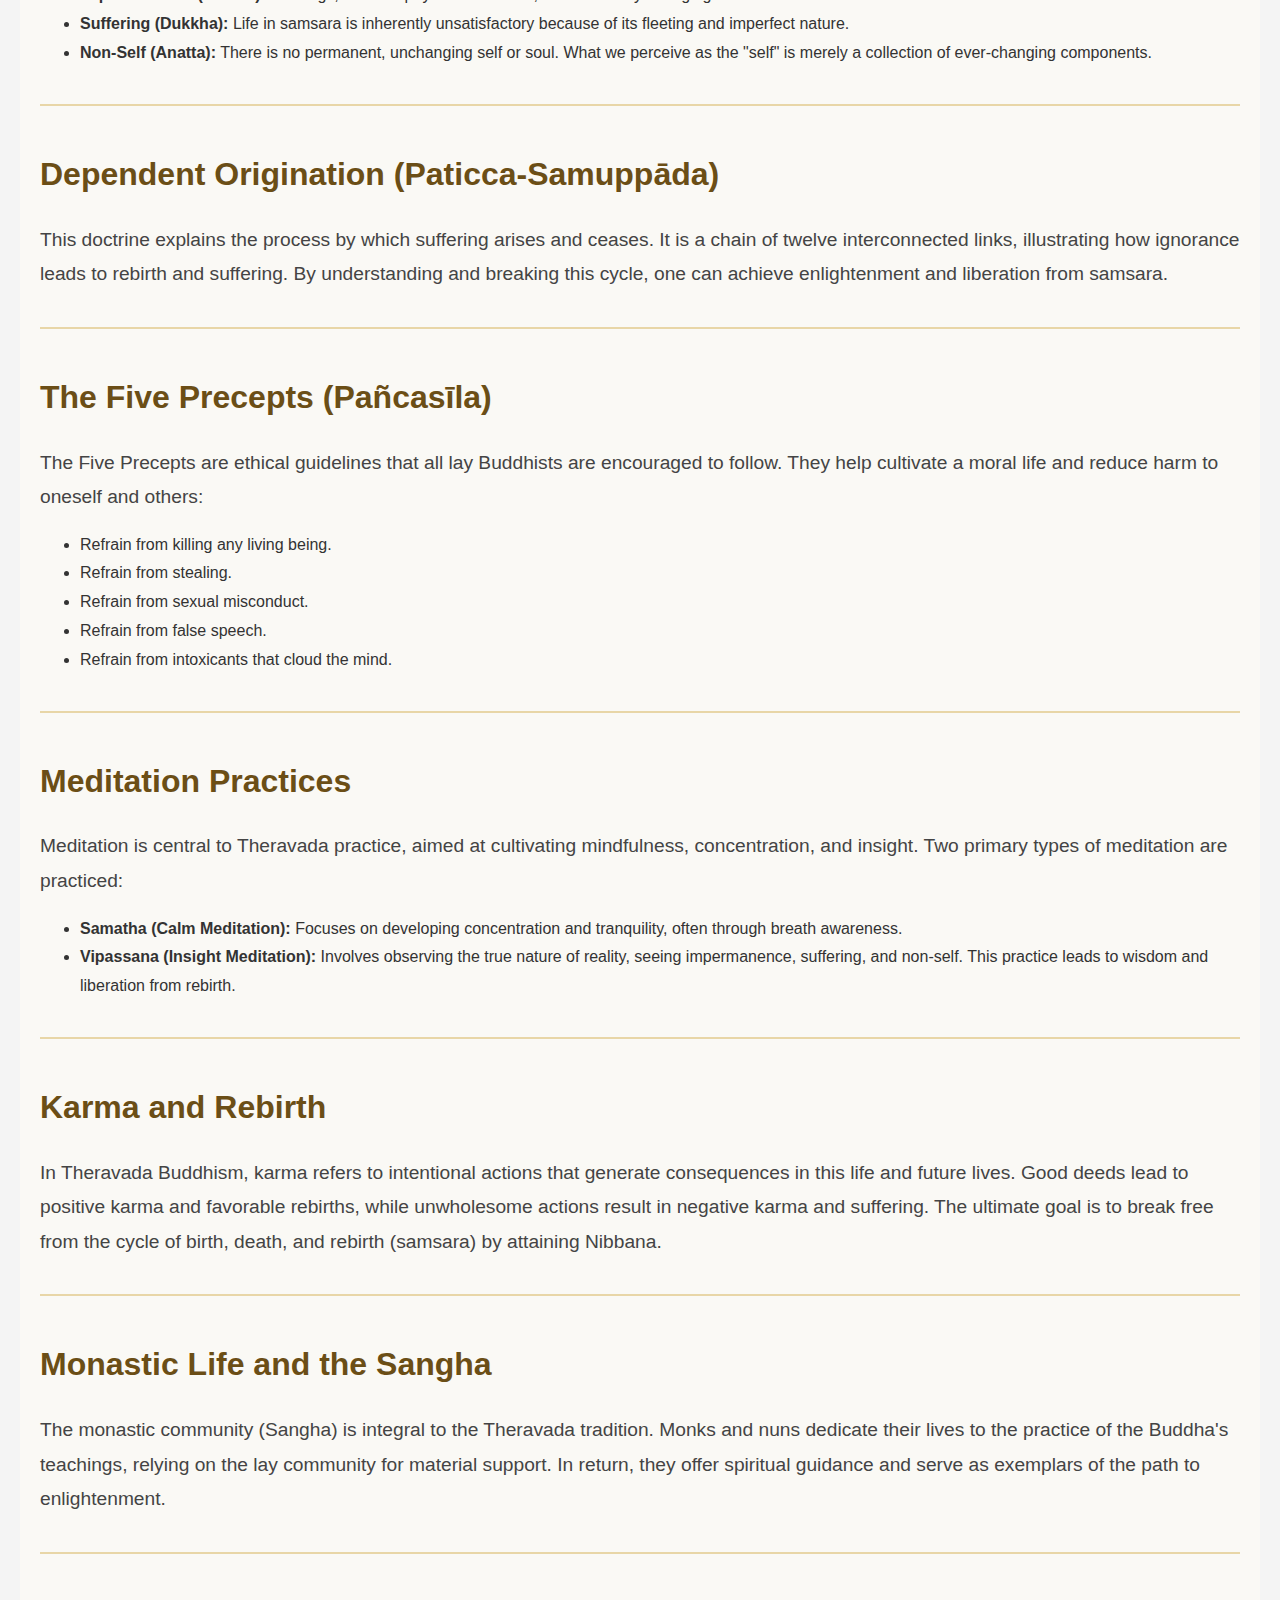
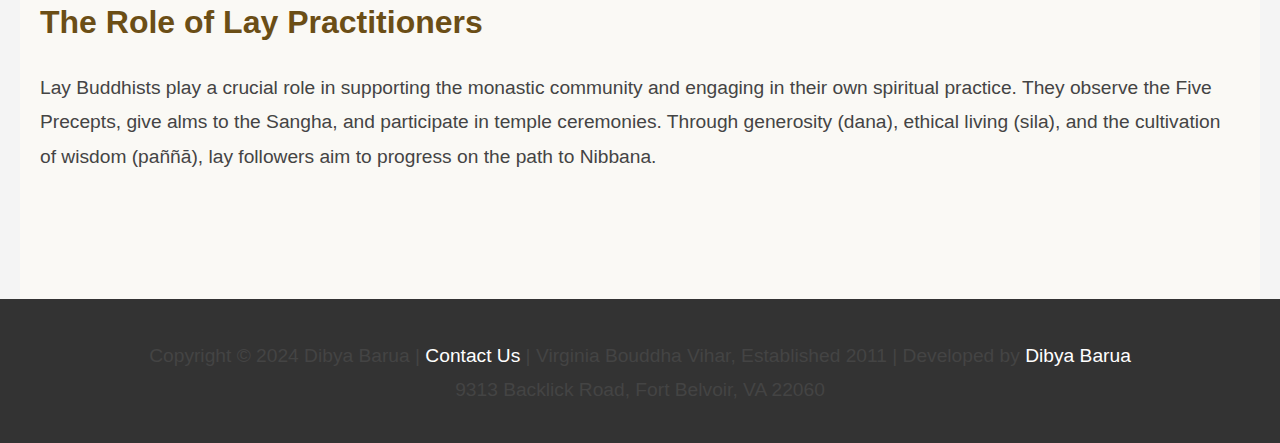
<file: teachings.html>
<!DOCTYPE html>
<html lang="en">
<head>
  <meta charset="UTF-8">
  <meta name="viewport" content="width=device-width, initial-scale=1.0">
  <title>Virginia Bouddha Vihar - Teachings</title>
  <script src="common.js" defer></script> <!-- Load common.js to inject common elements -->
</head>
<body>
  <!-- Navbar Placeholder -->
  <div id="navbar-placeholder"></div>

  <!-- Teachings Content -->
  <section class="content">
    <div class="section-title">
      <h2>Introduction to Theravada Buddhism</h2>
      <p>Theravada Buddhism, often referred to as the "Teaching of the Elders," is the oldest and most orthodox school of Buddhism. It draws from the original teachings of the Buddha, as preserved in the Pali Canon, a collection of scriptures written in the ancient Pali language. Theravada emphasizes personal insight and self-discipline as a path to enlightenment, following the example set by the Buddha himself.</p>
      <p>Theravada Buddhists believe that enlightenment (Nibbana) can be achieved by following the Noble Eightfold Path, which includes ethical conduct, mental discipline, and wisdom.</p>
    </div>

    <div class="section-title">
      <h2>The Four Noble Truths</h2>
      <p>At the core of Theravada Buddhism are the Four Noble Truths, which outline the nature of human existence and provide a framework for understanding the path to enlightenment:</p>
      <ul>
        <li><strong>The First Noble Truth: The Truth of Suffering (Dukkha):</strong> Life is inherently filled with suffering, dissatisfaction, and impermanence.</li>
        <li><strong>The Second Noble Truth: The Cause of Suffering (Samudaya):</strong> Suffering arises due to craving (tanha) and attachment.</li>
        <li><strong>The Third Noble Truth: The Cessation of Suffering (Nirodha):</strong> Suffering can be ended by eliminating craving and attachment.</li>
        <li><strong>The Fourth Noble Truth: The Path to the Cessation of Suffering (Magga):</strong> The Noble Eightfold Path is the way to overcome suffering.</li>
      </ul>
    </div>


    
    <div class="section-title">
      <h2>The Noble Eightfold Path</h2>
      <p>The Noble Eightfold Path is the cornerstone of Buddhist practice in Theravada tradition. It is divided into three categories: wisdom, ethical conduct, and mental discipline.</p>
      <ul>
        <li><strong>Wisdom (Paññā):</strong>
          <ul>
            <li><strong>Right View (Sammā-Ditthi):</strong> Understanding the nature of reality, particularly the Four Noble Truths.</li>
            <li><strong>Right Intention (Sammā-Sankappa):</strong> Cultivating a mindset of non-harm, renunciation, and goodwill toward all beings.</li>
          </ul>
        </li>
        <li><strong>Ethical Conduct (Sīla):</strong>
          <ul>
            <li><strong>Right Speech (Sammā-Vācā):</strong> Speaking truthfully, kindly, and avoiding harmful or divisive speech.</li>
            <li><strong>Right Action (Sammā-Kammanta):</strong> Acting in ways that are morally upright, refraining from harmful actions like killing, stealing, and sexual misconduct.</li>
            <li><strong>Right Livelihood (Sammā-Ājīva):</strong> Earning a living in a way that does not harm others or oneself.</li>
          </ul>
        </li>
        <li><strong>Mental Discipline (Samādhi):</strong>
          <ul>
            <li><strong>Right Effort (Sammā-Vāyāma):</strong> Diligently cultivating wholesome mental states and abandoning unwholesome ones.</li>
            <li><strong>Right Mindfulness (Sammā-Sati):</strong> Developing awareness of the body, feelings, mind, and mental phenomena.</li>
            <li><strong>Right Concentration (Sammā-Samādhi):</strong> Cultivating deep concentration through meditation, leading to insight and calm.</li>
          </ul>
        </li>
      </ul>
    </div>

    <div class="section-title">
      <h2>The Three Marks of Existence</h2>
      <p>Theravada Buddhism emphasizes understanding the Three Marks of Existence as essential to spiritual insight:</p>
      <ul>
        <li><strong>Impermanence (Anicca):</strong> All things, whether physical or mental, are constantly changing and do not last forever.</li>
        <li><strong>Suffering (Dukkha):</strong> Life in samsara is inherently unsatisfactory because of its fleeting and imperfect nature.</li>
        <li><strong>Non-Self (Anatta):</strong> There is no permanent, unchanging self or soul. What we perceive as the "self" is merely a collection of ever-changing components.</li>
      </ul>
    </div>

    <div class="section-title">
      <h2>Dependent Origination (Paticca-Samuppāda)</h2>
      <p>This doctrine explains the process by which suffering arises and ceases. It is a chain of twelve interconnected links, illustrating how ignorance leads to rebirth and suffering. By understanding and breaking this cycle, one can achieve enlightenment and liberation from samsara.</p>
    </div>

    <div class="section-title">
      <h2>The Five Precepts (Pañcasīla)</h2>
      <p>The Five Precepts are ethical guidelines that all lay Buddhists are encouraged to follow. They help cultivate a moral life and reduce harm to oneself and others:</p>
      <ul>
        <li>Refrain from killing any living being.</li>
        <li>Refrain from stealing.</li>
        <li>Refrain from sexual misconduct.</li>
        <li>Refrain from false speech.</li>
        <li>Refrain from intoxicants that cloud the mind.</li>
      </ul>
    </div>

    <div class="section-title">
      <h2>Meditation Practices</h2>
      <p>Meditation is central to Theravada practice, aimed at cultivating mindfulness, concentration, and insight. Two primary types of meditation are practiced:</p>
      <ul>
        <li><strong>Samatha (Calm Meditation):</strong> Focuses on developing concentration and tranquility, often through breath awareness.</li>
        <li><strong>Vipassana (Insight Meditation):</strong> Involves observing the true nature of reality, seeing impermanence, suffering, and non-self. This practice leads to wisdom and liberation from rebirth.</li>
      </ul>
    </div>

    <div class="section-title">
      <h2>Karma and Rebirth</h2>
      <p>In Theravada Buddhism, karma refers to intentional actions that generate consequences in this life and future lives. Good deeds lead to positive karma and favorable rebirths, while unwholesome actions result in negative karma and suffering. The ultimate goal is to break free from the cycle of birth, death, and rebirth (samsara) by attaining Nibbana.</p>
    </div>

    <div class="section-title">
      <h2>Monastic Life and the Sangha</h2>
      <p>The monastic community (Sangha) is integral to the Theravada tradition. Monks and nuns dedicate their lives to the practice of the Buddha's teachings, relying on the lay community for material support. In return, they offer spiritual guidance and serve as exemplars of the path to enlightenment.</p>
    </div>

    <div class="section-title">
      <h2>The Role of Lay Practitioners</h2>
      <p>Lay Buddhists play a crucial role in supporting the monastic community and engaging in their own spiritual practice. They observe the Five Precepts, give alms to the Sangha, and participate in temple ceremonies. Through generosity (dana), ethical living (sila), and the cultivation of wisdom (paññā), lay followers aim to progress on the path to Nibbana.</p>
    </div>
  </section>

  <!-- Footer Placeholder -->
  <div id="footer-placeholder"></div>

  <script src="script.js"></script> <!-- Additional JS if needed -->
</body>
</html>
</file>
<file: styles.css>
/* Global Styling */
body {
    font-family: 'Segoe UI', Tahoma, Geneva, Verdana, sans-serif;
    margin: 0;
    padding: 0;
    background-color: #f4f4f4;
    color: #333;
    line-height: 1.6;
}

/* Ensure that content doesn't hide under the fixed navbar */
body {
    padding-top: 120px; /* Adjust this based on the height of your navbar */
}

/* Navbar Styling */
header {
    background-color: #fff4cc; /* Light gold color */
    padding: 10px 0;
    position: fixed; /* Make the navbar fixed */
    top: 0;
    left: 0;
    width: 100%; /* Stretch the navbar across the screen */
    z-index: 1000; /* Make sure it appears on top of other content */
    display: flex;
    justify-content: center; /* Center the entire navbar horizontally */
    box-shadow: 0 4px 2px -2px rgba(0, 0, 0, 0.1); /* Add shadow for depth */
}

nav ul.navbar {
    list-style: none;
    display: flex;
    align-items: center;
    justify-content: center; /* Center-align all navbar items */
    gap: 40px; /* Space out the links evenly */
    margin: 0;
    padding: 0;
}

/* Navbar links styling */
nav a {
    font-size: 18px;
    font-weight: bold;
    color: #6b4e16; /* Same gold-like color */
    text-decoration: none;
    padding: 10px 15px;
    transition: background-color 0.3s, color 0.3s; /* Smooth hover transition */
}

/* Styling the logo */
.nav-logo img {
    height: 120px; /* Adjust logo size for balance */
}

/* Active link styling */
nav a.active {
    background-color: #e8d6a7; /* Highlight background color */
    color: #333; /* Darker text color for active link */
    border-radius: 5px;
}

/* Styling for Hover Effects */
nav a:hover {
    color: #333;
    background-color: #e8d6a7;
    border-radius: 5px;
}

/* Responsive Navbar */
@media screen and (max-width: 768px) {
    .menu-icon {
        display: block;
        position: absolute;
        top: 15px;
        right: 20px;
    }

    nav ul.navbar {
        display: none; /* Hide the navbar initially on small screens */
        flex-direction: column; /* Stack the navbar items vertically */
        align-items: center;
        background-color: #fff4cc; /* Same background color */
        width: 100%; /* Take full width when displayed */
        position: absolute;
        top: 60px; /* Below the navbar */
        left: 0;
        z-index: 999; /* Ensure it appears on top */
    }

    nav ul.navbar.active {
        display: flex; /* Show the navbar when the hamburger icon is clicked */
    }

    .nav-logo img {
        height: 100px; /* Reduce logo size for smaller screens */
    }

    nav a {
        font-size: 16px; /* Slightly reduce the font size on smaller screens */
        padding: 8px 10px; /* Adjust padding for smaller screens */
    }
}

/* Hero Section */
.hero {
    background-image: url('path-to-hero-image.jpg');
    background-size: cover;
    background-position: center;
    height: 400px;
    display: flex;
    justify-content: center;
    align-items: center;
    text-align: center;
}

.hero-text h1 {
    font-size: 3em;
    color: #fff;
    margin: 0;
}

.hero-text p {
    color: #fff;
    font-size: 1.2em;
    margin: 10px 0;
}

/* Main Content */
.content {
    max-width: 1200px; /* Limit content width for readability */
    margin: 0 auto; /* Center content */
    padding: 50px 20px; /* Add padding */
    background-color: #faf9f5;
    text-align: left; /* Align text to left for better readability */
    line-height: 1.8; /* Increase line spacing for readability */
}

/* Section Titles */
.section-title {
    border-bottom: 2px solid #e8d6a7; /* Add a subtle separator line */
    padding-bottom: 20px;
    margin-bottom: 40px;
}

.section-title h1 {
    font-size: 2.5em; /* Size for [1] The Noble Eightfold Path */
    color: #6b4e16;
    margin-bottom: 20px;
}

.section-title h2 {
    font-size: 2em; /* Size for [2] Wisdom (Paññā) */
    color: #6b4e16;
    margin-bottom: 15px;
}

.section-title h3 {
    font-size: 1.5em; /* Size for [3] Right View, Right Intention */
    color: #444;
    font-weight: bold;
    margin-bottom: 10px;
}

/* Text styling for descriptions */
p, .description {
    font-size: 1.2em;
    color: #444;
    line-height: 1.8;
    margin-bottom: 15px;
}

/* Last Section */
.section-title:last-child {
    border-bottom: none; /* Remove the border for the last section */
}

/* About Us Styling */
.about-section {
    margin-bottom: 40px;
}

.about-section h2 {
    font-size: 1.8em;
    color: #6b4e16;
    margin-bottom: 10px;
}

.about-section p, .about-section ul {
    font-size: 1.2em;
    color: #444;
    line-height: 1.8;
    margin-bottom: 15px;
}

.about-section ul {
    padding-left: 20px;
}

.board-grid {
    display: grid;
    grid-template-columns: repeat(auto-fit, minmax(200px, 1fr)); /* Responsive grid */
    gap: 20px;
    margin-top: 20px;
}

.board-member {
    text-align: center;
    background-color: #fff4cc;
    padding: 20px;
    border-radius: 8px;
    box-shadow: 0 4px 8px rgba(0, 0, 0, 0.1);
}

.board-member img {
    width: 100px;
    height: 100px;
    object-fit: cover;
    border-radius: 50%;
    margin-bottom: 15px;
}

.board-member h3 {
    font-size: 1.3em;
    color: #6b4e16;
    margin-bottom: 5px;
}

.board-member p {
    font-size: 1em;
    color: #444;
}


/* Chants Page Styling */
.chant-section {
    margin-bottom: 40px;
}

table {
    width: 100%;
    table-layout: fixed;
}

table td {
    vertical-align: top;
    padding: 10px 20px;
    border-spacing: 10px;
}

.chant-pali {
    width: 50%;
    text-align: left;
    font-weight: bold;
}

.chant-english {
    width: 50%;
    text-align: right;
    font-style: italic;
}

.chant-section h2 {
    font-size: 1.8em;
    margin-bottom: 15px;
    color: #6b4e16;
}

.chant-section p {
    font-size: 1.2em;
}

/* Calendar Container */
.calendar-container {
    max-width: 800px;
    margin: 0 auto;
    padding: 20px;
    text-align: center;
  }  

/* Holidays Section */
.holidays-section {
    max-width: 1200px;
    margin: 40px auto;
    padding: 20px;
    background-color: #faf9f5;
    line-height: 1.8;
  }
  
  .holidays-section h2 {
    font-size: 2em;
    color: #6b4e16;
    margin-bottom: 20px;
  }
  
  .holidays-section .holiday {
    margin-bottom: 30px;
  }
  
  .holidays-section h3 {
    font-size: 1.5em;
    color: #6b4e16;
    margin-bottom: 10px;
  }
  
  .holidays-section p {
    font-size: 1.2em;
    color: #444;
    margin-bottom: 10px;
    line-height: 1.6;
  }
  
  .holidays-section hr {
    border: none;
    border-top: 1px solid #ddd;
    margin: 20px 0;
  }  

/* Dharma Talks Section */
.dharma-talks {
    max-width: 900px;
    margin: 0 auto;
    padding: 20px;
  }
  
  .dharma-talks .talk {
    text-align: left;
    margin-bottom: 30px;
  }
  
  .dharma-talks img {
    width: 100%;
    max-width: 800px;
    height: auto;
    display: block;
    margin: 0 auto 15px;
  }
  
  .dharma-talks h2 {
    font-size: 1.8em;
    color: #6b4e16;
    margin-bottom: 10px;
    text-align: center;
  }
  
  .dharma-talks p {
    font-size: 1.2em;
    color: #444;
    line-height: 1.8;
  }
  
  .dharma-talks hr {
    border: none;
    border-top: 1px solid #ddd;
    margin: 20px 0;
  }
  
  

/* Footer Styling */
#footer-placeholder footer {
    background-color: #333 !important; /* Ensure the background is applied */
    color: white !important; /* Ensure the text is white */
    text-align: center;
    padding: 20px;
    font-size: 1em;
    line-height: 1.5;
  }
  
  #footer-placeholder footer a {
    color: white !important; /* Ensure links are white */
    text-decoration: none;
  }
  
  #footer-placeholder footer a:hover {
    text-decoration: underline;
  }
  

/* General Improvements */
a {
    color: #6b4e16; /* Match the overall theme color */
}

a:hover {
    color: #333;
}
</file>
